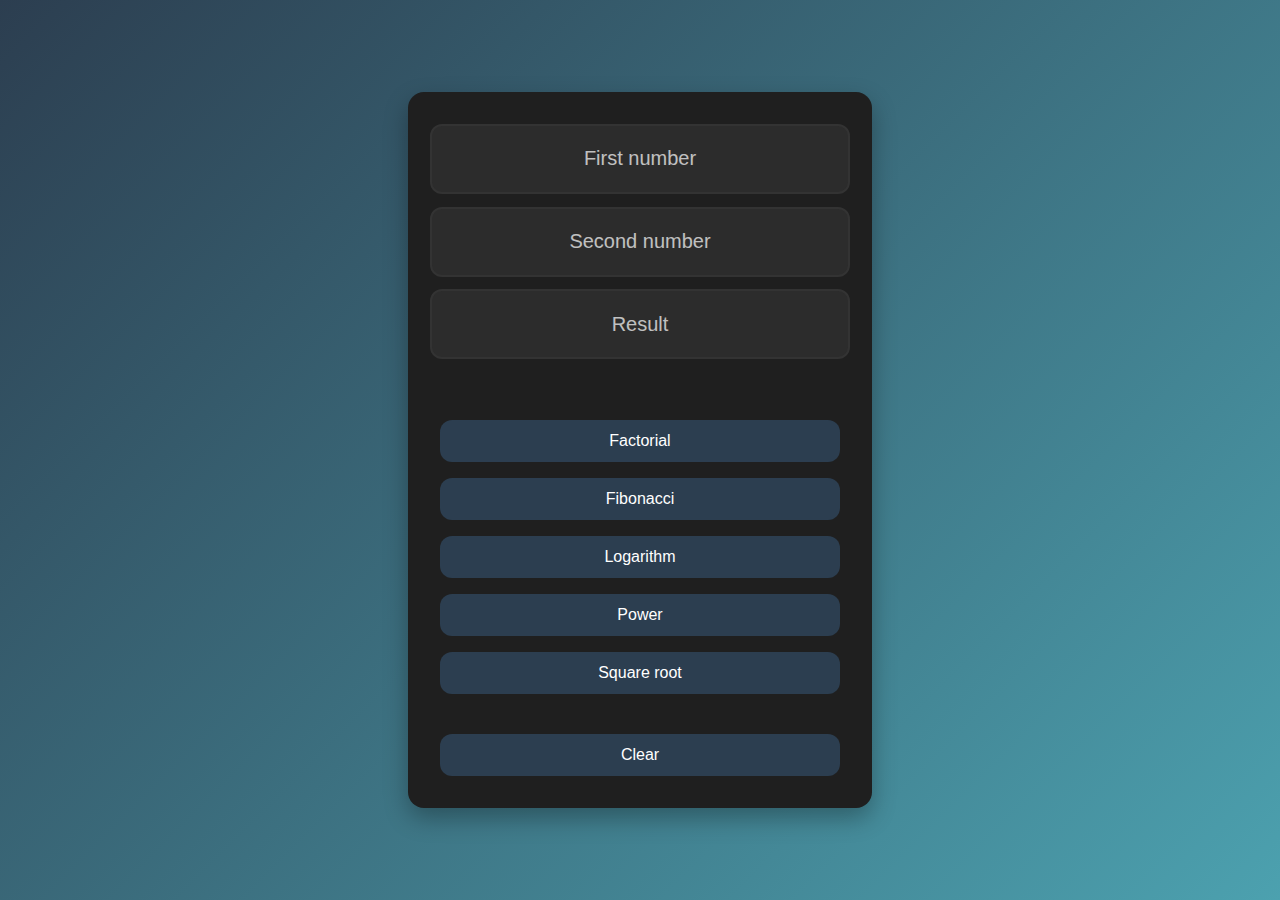
<file: templates/index.html>
<!DOCTYPE html>
<html lang="en">
    <head>
        <meta charset="UTF-8">
        <title>Math Microservice</title>
        <link rel="stylesheet" href="/static/style.css">
        <link rel="icon" href="/static/favicon.png" type="image/x-icon">
    </head>
    <body>
        <div class="container">
            <input id="input1" type="text" placeholder="First number" class="input-box">
            <input id="input2" type="text" placeholder="Second number" class="input-box">
            <input id="result" type="text" placeholder="Result" class="input-box" readonly>

            <div class="button-layout">
                <div class="button-group">
                    <button onclick="submitData('factorial')">Factorial</button>
                    <button onclick="submitData('fibonacci')">Fibonacci</button>
                    <button onclick="submitData('logarithm')">Logarithm</button>
                    <button onclick="submitData('power')">Power</button>
                    <button onclick="submitData('sqrt')">Square root</button>
                </div>
                <div class="button-group single-button">
                    <button onclick="clearInputs()">Clear</button>
                </div>
            </div>
        </div>
        <script>
            let currentOperation = "";

            function clearInputs() {
              console.log("Call of the function clear");
              document.getElementById('input1').value = '';
              document.getElementById('input2').value = '';
              document.getElementById('result').value = '';
              currentOperation = "";
            }

            async function submitData(operation) {
              console.log("An operation taken");
              currentOperation = operation;

              const val1 = document.getElementById('input1').value;
              const val2 = document.getElementById('input2').value;
              const resultBox = document.getElementById('result');

              if(["factorial", "fibonacci", "sqrt"].includes(currentOperation)) {
                if(!isValidInteger(val1)) {
                  resultBox.value = "Error: Input must be an integer";
                  return;
                }
                else if(val2 !== '') {
                  resultBox.value = "Error: Too many arguments";
                  return;
                }
              }

              if(["logarithm", "power"].includes(currentOperation)) {
                if(!isValidInteger(val1) || !isValidInteger(val2)) {
                  resultBox.value = "Error: Inputs must be integers";
                  return;
                }
              }

              let url = "";
              let numbers = {};

              console.log("URL assignment");

              switch(currentOperation) {
                case "factorial":
                  url = "/factorial";
                  numbers = {n: parseInt(val1)};
                  break;
                case "fibonacci":
                  url = "/fibonacci";
                  numbers = {n: parseInt(val1)};
                  break;
                case "logarithm":
                  url = "/log";
                  numbers = {input: parseInt(val1), base: parseInt(val2)};
                  break;
                case "power":
                  url = "/pow";
                  numbers = {base: parseInt(val1), exponent: parseInt(val2)};
                  break;
                case "sqrt":
                  url = "/sqrt";
                  numbers = {input: parseInt(val1)};
                  break;
                default:
                  resultBox.value = "Invalid operation";
                  return;
              }

              console.log("Switch made");

              try {
                const res = await fetch(url, {
                  method: "POST",
                  headers: {"Content-Type": "application/json"},
                  body: JSON.stringify(numbers)
                });

                console.log("Fetch");

                if(!res.ok) {
                  const err = await res.json();
                  if(err.detail) {
                    const message = Array.isArray(err.detail) ? err.detail[0].msg : err.detail;
                    resultBox.value = `Error: ${message}`;
                  } else {
                    resultBox.value = "Unknown error occurred.";
                  }
                }

                const data = await res.json();
                resultBox.value = data.result;
              } catch(err) {
                console.log(err);
              }
            }

            function isValidInteger(value) {
              if(value === "") return false;
              const parsed = Number(value);
              console.log(Number.isInteger(parsed));
              console.log(!isNaN(parsed));
              return Number.isInteger(parsed) && !isNaN(parsed);
            }
        </script>
    </body>
</html>
</file>
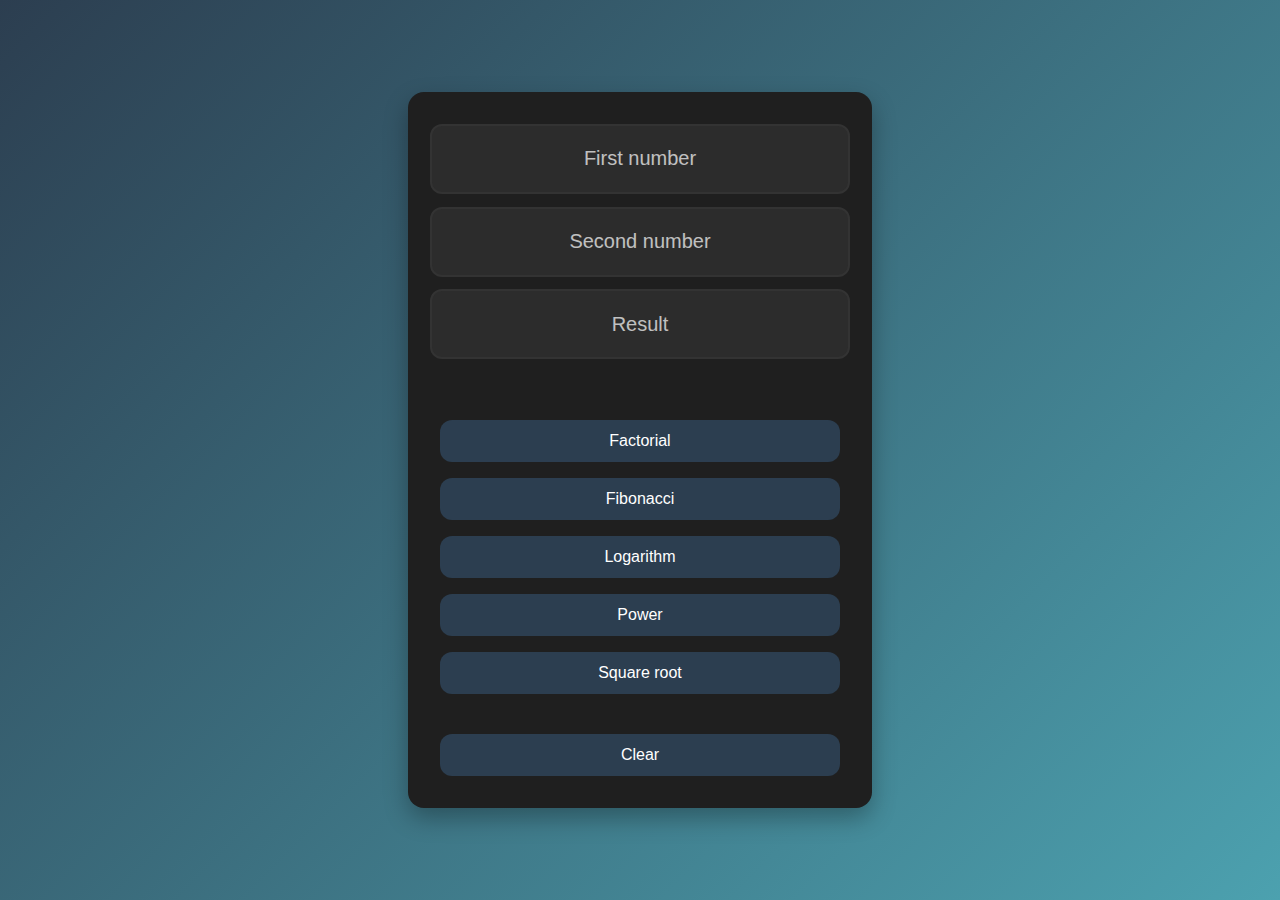
<file: application/templates/index.html>
<!DOCTYPE html>
<html lang="en">
    <head>
        <meta charset="UTF-8">
        <title>Math Microservice</title>
        <link rel="stylesheet" href="/static/style.css">
    </head>
    <body>
        <div class="container">
            <input id="input1" type="text" placeholder="First number" class="input-box">
            <input id="input2" type="text" placeholder="Second number" class="input-box">
            <input id="result" type="text" placeholder="Result" class="input-box" readonly>

            <div class="button-layout">
                <div class="button-group">
                    <button onclick="submitData('factorial')">Factorial</button>
                    <button onclick="submitData('fibonacci')">Fibonacci</button>
                    <button onclick="submitData('logarithm')">Logarithm</button>
                    <button onclick="submitData('power')">Power</button>
                    <button onclick="submitData('sqrt')">Square root</button>
                </div>
                <div class="button-group single-button">
                    <button onclick="clearInputs()">Clear</button>
                </div>
            </div>
        </div>
        <script>
            let currentOperation = "";

            function clearInputs() {
              console.log("Call of the function clear");
              document.getElementById('input1').value = '';
              document.getElementById('input2').value = '';
              document.getElementById('result').value = '';
              currentOperation = "";
            }

            async function submitData(operation) {
              console.log("An operation taken");
              currentOperation = operation;

              const val1 = document.getElementById('input1').value;
              const val2 = document.getElementById('input2').value;
              const resultBox = document.getElementById('result');

              if(["factorial", "fibonacci", "sqrt"].includes(currentOperation)) {
                if(!isValidInteger(val1)) {
                  resultBox.value = "Error: Input must be an integer";
                  return;
                }
                else if(val2 !== '') {
                  resultBox.value = "Error: Too many arguments";
                  return;
                }
              }

              if(["logarithm", "power"].includes(currentOperation)) {
                if(!isValidInteger(val1) || !isValidInteger(val2)) {
                  resultBox.value = "Error: Inputs must be integers";
                  return;
                }
              }

              let url = "";
              let numbers = {};

              console.log("URL assignment");

              switch(currentOperation) {
                case "factorial":
                  url = "/factorial";
                  numbers = {n: parseInt(val1)};
                  break;
                case "fibonacci":
                  url = "/fibonacci";
                  numbers = {n: parseInt(val1)};
                  break;
                case "logarithm":
                  url = "/log";
                  numbers = {input: parseInt(val1), base: parseInt(val2)};
                  break;
                case "power":
                  url = "/pow";
                  numbers = {base: parseInt(val1), exponent: parseInt(val2)};
                  break;
                case "sqrt":
                  url = "/sqrt";
                  numbers = {input: parseInt(val1)};
                  break;
                default:
                  resultBox.value = "Invalid operation";
                  return;
              }

              console.log("Switch made");

              try {
                const res = await fetch(url, {
                  method: "POST",
                  headers: {"Content-Type": "application/json"},
                  body: JSON.stringify(numbers)
                });

                console.log("Fetch");

                if(!res.ok) {
                  const err = await res.json();
                  if(err.detail) {
                    const message = Array.isArray(err.detail) ? err.detail[0].msg : err.detail;
                    resultBox.value = `Error: ${message}`;
                  } else {
                    resultBox.value = "Unknown error occurred.";
                  }
                }

                const data = await res.json();
                resultBox.value = data.result;
              } catch(err) {
                console.log(err);
              }
            }

            function isValidInteger(value) {
              if(value === "") return false;
              const parsed = Number(value);
              console.log(Number.isInteger(parsed));
              console.log(!isNaN(parsed));
              return Number.isInteger(parsed) && !isNaN(parsed);
            }
        </script>
    </body>
</html>
</file>
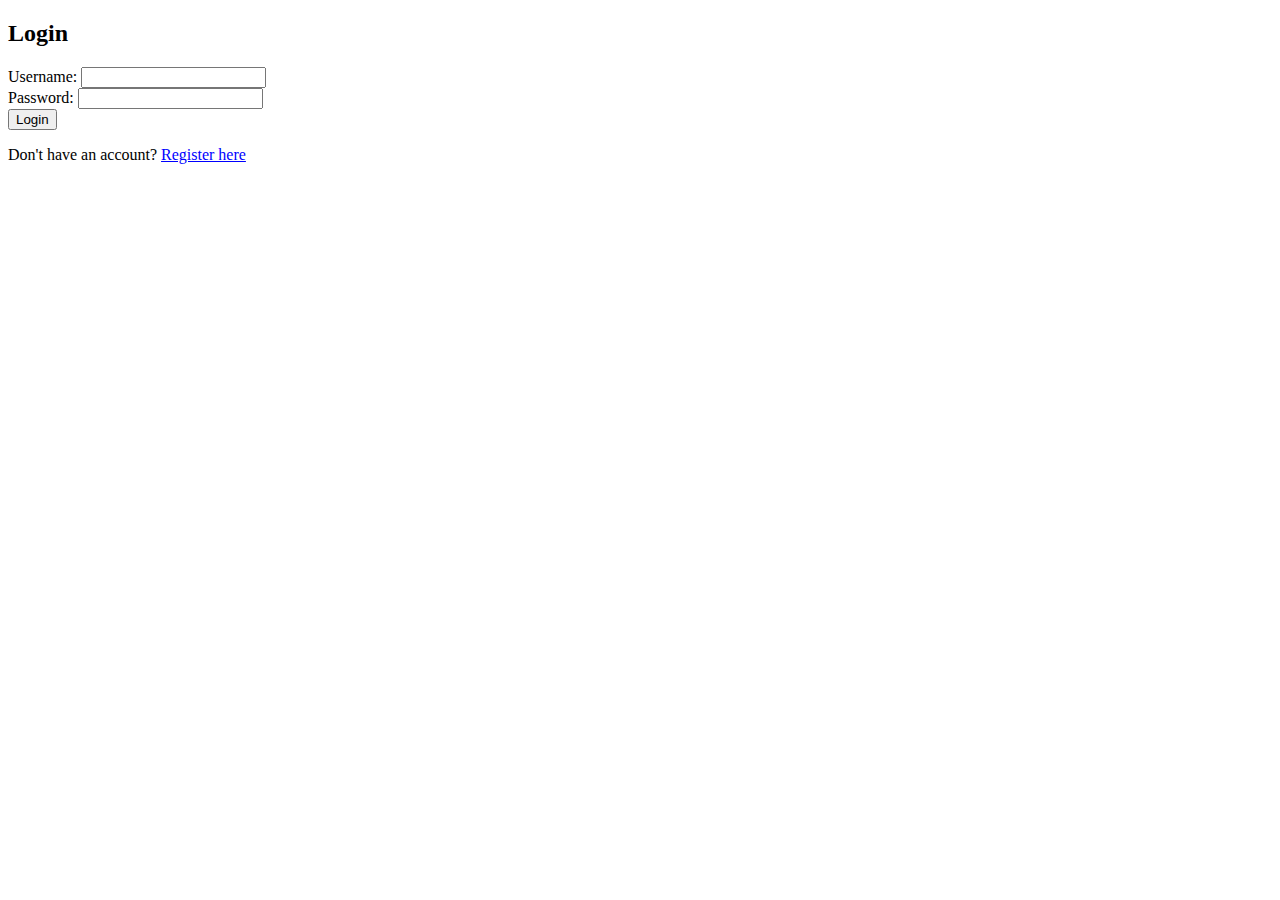
<file: templates/login.html>
<!-- templates/login.html -->
<!DOCTYPE html>
<html>
<head>
    <title>Login / Register</title>
    <style>
        .hidden { display: none; }
        .toggle-link { color: blue; cursor: pointer; text-decoration: underline; }
    </style>
    <script>
        function showForm(form) {
            document.getElementById('login-form').classList.add('hidden');
            document.getElementById('register-form').classList.add('hidden');
            document.getElementById(form + '-form').classList.remove('hidden');
        }

        async function handleLogin(event) {
            event.preventDefault();
            const username = document.getElementById("login-username").value;
            const password = document.getElementById("login-password").value;
            const response = await fetch("/login", {
                method: "POST",
                headers: { "Content-Type": "application/json" },
                body: JSON.stringify({ username, password }),
                credentials: "include"
            });
            if (response.ok) {
                const data = await response.json();
                document.cookie = `access_token=${data.access_token}; path=/; SameSite=Lax`;
                window.location.href = "/";
            } else {
                alert("Invalid username or password");
            }
        }

        async function handleRegister(event) {
            event.preventDefault();
            const username = document.getElementById("register-username").value;
            const password = document.getElementById("register-password").value;
            const response = await fetch("/register", {
                method: "POST",
                headers: { "Content-Type": "application/json" },
                body: JSON.stringify({ username, password }),
                credentials: "include"
            });
            if (response.ok) {
                const data = await response.json();
                document.cookie = `access_token=${data.access_token}; path=/; SameSite=Lax`;
                window.location.href = "/";
            } else {
                alert("Registration failed");
            }
        }
    </script>
</head>
<body>
    <div id="login-form">
        <h2>Login</h2>
        <form onsubmit="handleLogin(event)">
            <label for="login-username">Username:</label>
            <input id="login-username" name="username" type="text" required>
            <br>
            <label for="login-password">Password:</label>
            <input id="login-password" name="password" type="password" required>
            <br>
            <button type="submit">Login</button>
        </form>
        <p>Don't have an account? <span class="toggle-link" onclick="showForm('register')">Register here</span></p>
    </div>
    <div id="register-form" class="hidden">
        <h2>Register</h2>
        <form onsubmit="handleRegister(event)">
            <label for="register-username">Username:</label>
            <input id="register-username" name="username" type="text" required>
            <br>
            <label for="register-password">Password:</label>
            <input id="register-password" name="password" type="password" required>
            <br>
            <button type="submit">Register</button>
        </form>
        <p>Already have an account? <span class="toggle-link" onclick="showForm('login')">Log in here</span></p>
    </div>
    <script>
        // Show login form by default
        showForm('login');
    </script>
</body>
</html>
</file>
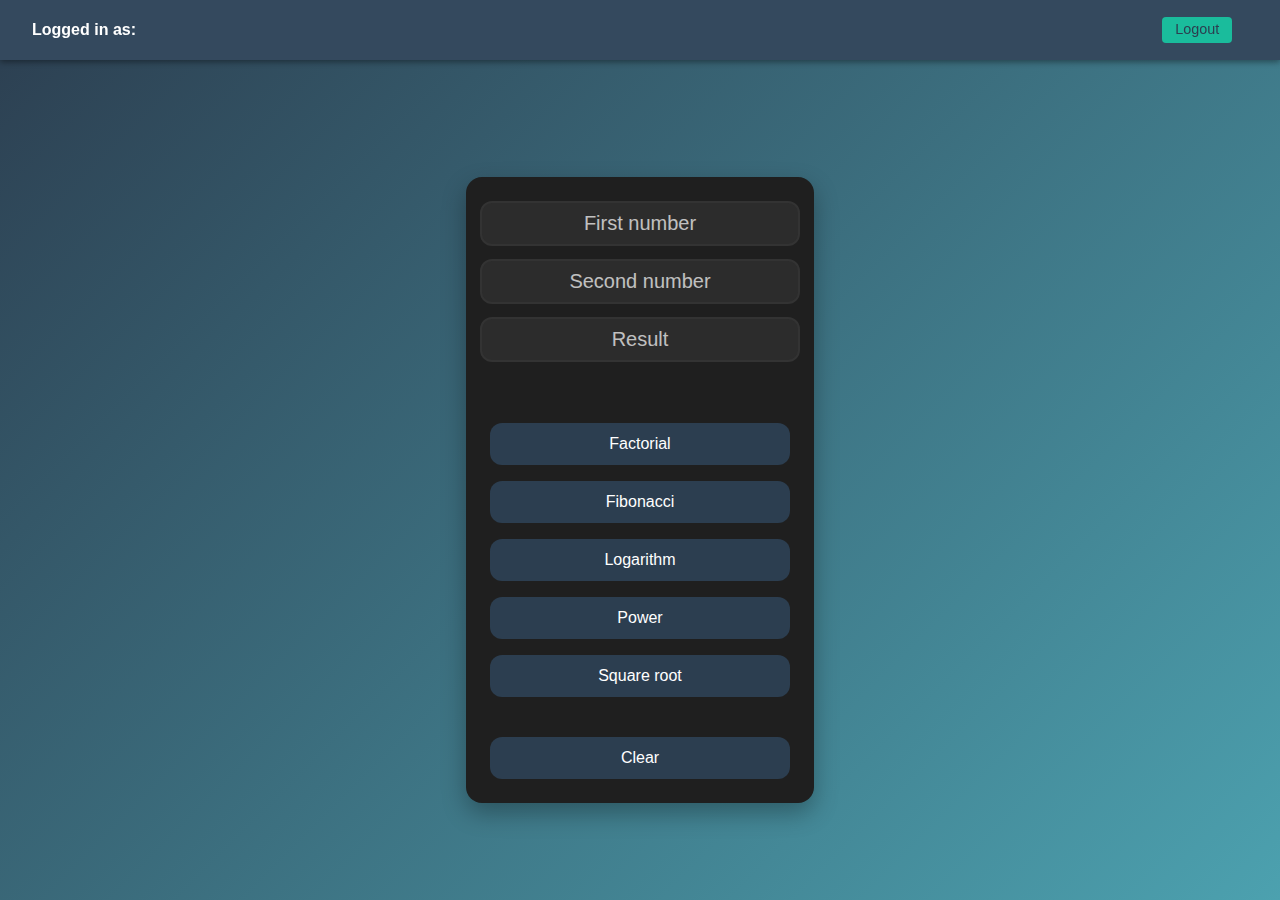
<file: templates/menu.html>
<!DOCTYPE html>
<html lang="en">
    <head>
        <meta charset="UTF-8">
        <meta name="viewport" content="width=device-width, initial-scale=1.0">
        <title>Math Microservice</title>
        <link rel="stylesheet" href="/static/menu.css">
        <link rel="icon" href="/static/menu.png" type="image/x-icon">
    </head>
    <body>
        <header class="top-bar">
           <div class="user-info">
             Logged in as: <span id="username"></span>
           </div>
           <button class="logout-btn" onclick="logout()">Logout</button>
         </header>
         <main class="main-content">
           <div class="container">
            <input id="input1" type="text" placeholder="First number" class="input-box">
            <input id="input2" type="text" placeholder="Second number" class="input-box">
            <input id="result" type="text" placeholder="Result" class="input-box" readonly>

            <div class="button-layout">
                <div class="button-group">
                    <button onclick="submitData('factorial')">Factorial</button>
                    <button onclick="submitData('fibonacci')">Fibonacci</button>
                    <button onclick="submitData('logarithm')">Logarithm</button>
                    <button onclick="submitData('power')">Power</button>
                    <button onclick="submitData('sqrt')">Square root</button>
                </div>
                <div class="button-group single-button">
                    <button onclick="clearInputs()">Clear</button>
                </div>
            </div>
           </div>
        </main>
        <script src="/static/sync.js"></script>
        <script src="/static/menu.js"></script>
    </body>
</html>
</file>
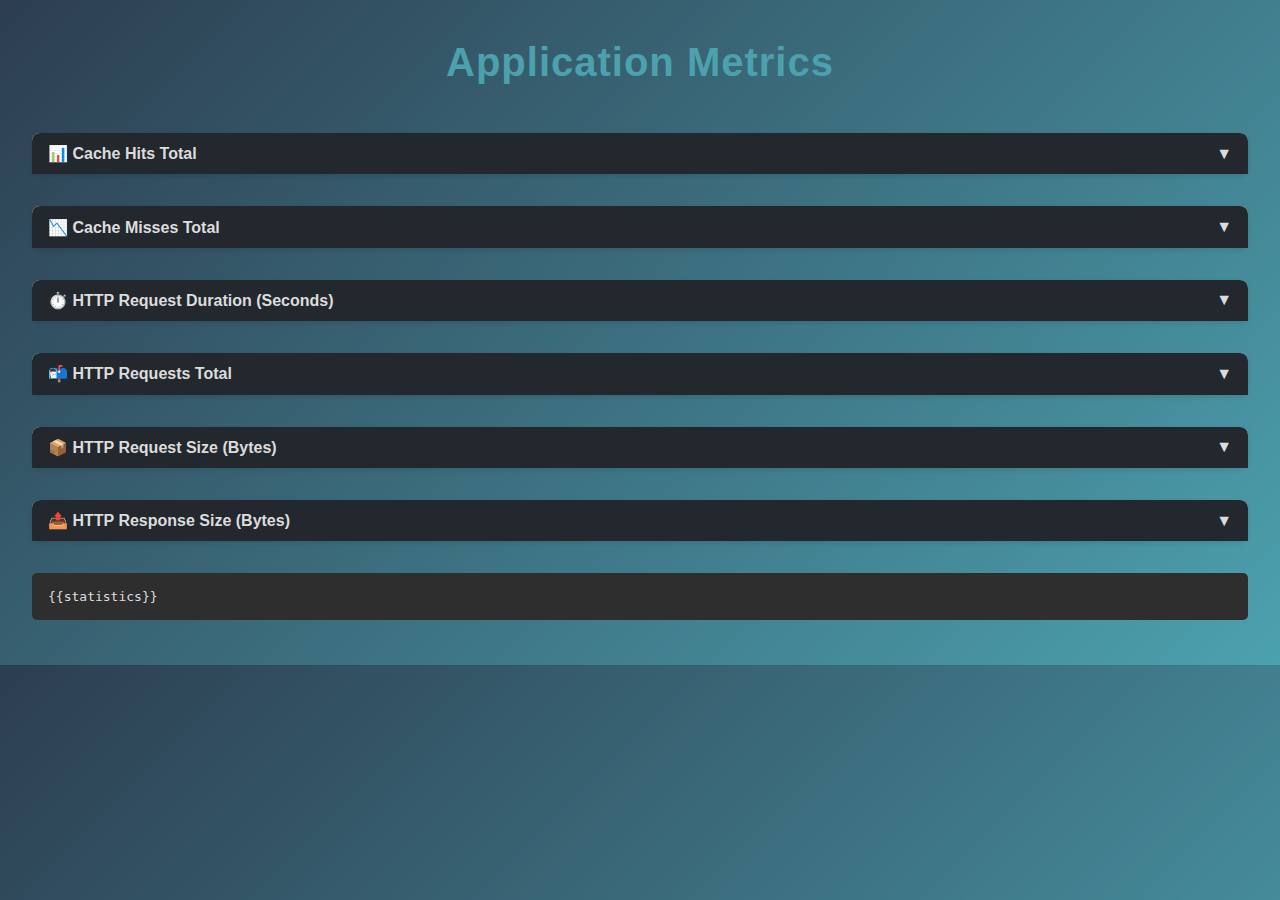
<file: templates/statistics.html>
<!DOCTYPE html>
<html>
  <head>
    <title>Application Metrics</title>
    <link rel="icon" href="/static/statistics.png" type="image/x-icon">
    <link rel="stylesheet" href="/static/statistics.css">
  </head>
  <body>
    <h1>Application Metrics</h1>

    <div class="panel">
      <div class="panel-menu-bar" onclick="togglePanel(this)">
        <span>📊 Cache Hits Total</span>
        <span>▼</span>
      </div>
      <div class="panel-iframe">
        <iframe src="http://localhost:3000/d-solo/7629f437-ecbd-46f4-bf46-7faf91a5f9b5/cache-hits-total?orgId=1&refresh=5s&from=now-15m&to=now&timezone=browser&panelId=1&__feature.dashboardSceneSolo=true" width="450" height="400" frameborder="0"></iframe>
      </div>
    </div>

    <div class="panel">
      <div class="panel-menu-bar" onclick="togglePanel(this)">
        <span>📉 Cache Misses Total</span>
        <span>▼</span>
      </div>
      <div class="panel-iframe">
        <iframe src="http://localhost:3000/d-solo/02d44238-6af6-43fb-b495-f9bbbfa5dcaa/cache-missing-total?orgId=1&refresh=5s&from=now-15m&to=now&timezone=browser&panelId=1&__feature.dashboardSceneSolo=true" width="450" height="400" frameborder="0"></iframe>
      </div>
    </div>

    <div class="panel">
      <div class="panel-menu-bar" onclick="togglePanel(this)">
        <span>⏱️ HTTP Request Duration (Seconds)</span>
        <span>▼</span>
      </div>
      <div class="panel-iframe">
        <iframe src="http://localhost:3000/d-solo/b44f61d9-b130-4da3-9bef-74ab0b3992fc/http-request-duration-seconds?orgId=1&refresh=5s&from=now-15m&to=now&timezone=browser&panelId=1&__feature.dashboardSceneSolo=true" width="450" height="400" frameborder="0"></iframe>
      </div>
    </div>

    <div class="panel">
      <div class="panel-menu-bar" onclick="togglePanel(this)">
        <span>📬 HTTP Requests Total</span>
        <span>▼</span>
      </div>
      <div class="panel-iframe">
        <iframe src="http://localhost:3000/d-solo/c053b0d1-b6b4-4fd7-9e82-7af7c9f8dea4/http-requests-total?orgId=1&refresh=5s&from=now-15m&to=now&timezone=browser&panelId=1&__feature.dashboardSceneSolo=true" width="450" height="400" frameborder="0"></iframe>
      </div>
    </div>

    <div class="panel">
      <div class="panel-menu-bar" onclick="togglePanel(this)">
        <span>📦 HTTP Request Size (Bytes)</span>
        <span>▼</span>
      </div>
      <div class="panel-iframe">
        <iframe src="http://localhost:3000/d-solo/0d10595b-2092-4e54-b149-e6ca0df9ed71/http-request-size-bytes?orgId=1&refresh=5s&from=now-15m&to=now&timezone=browser&panelId=1&__feature.dashboardSceneSolo=true" width="450" height="400" frameborder="0"></iframe>
      </div>
    </div>

    <div class="panel">
      <div class="panel-menu-bar" onclick="togglePanel(this)">
        <span>📤 HTTP Response Size (Bytes)</span>
        <span>▼</span>
      </div>
      <div class="panel-iframe">
        <iframe src="http://localhost:3000/d-solo/6cad98f7-dabc-41c7-93f8-bee81442af2d/http-response-size-bytes?orgId=1&refresh=5s&from=now-15m&to=now&timezone=browser&panelId=1&__feature.dashboardSceneSolo=true" width="450" height="400" frameborder="0"></iframe>
      </div>
    </div>

    <pre>{{statistics}}</pre>
  </body>
  <script src="/static/statistics.js"></script>
</html>
</file>
<file: static/style.css>
body {
  margin: 0;
  padding: 0;
  font-family: 'Segoe UI', Tahoma, Geneva, Verdana, sans-serif;
  background: linear-gradient(135deg, #2c3e50, #4ca1af);
  display: flex;
  justify-content: center;
  align-items: center;
  height: 100vh;
}

.container {
  background-color: #1f1f1f;
  padding: 2rem;
  border-radius: 16px;
  box-shadow: 0 10px 25px rgba(0, 0, 0, 0.3);
  display: flex;
  flex-direction: column;
  align-items: center;
  gap 1.2rem;
  width: 400px;
}

.input-box {
  width: 100%;
  height: 50px;
  font-size: 20px;
  padding: 8px;
  text-align: center;
  border: 2px solid #333;
  border-radius: 12px;
  background-color: #2c2c2c;
  color: white;
  transition: all 0.3s ease-in-out;
  margin-bottom: 0.8rem;
}

.input-box::placeholder {
  color: white;
  opacity: 0.7;
}

.input-box:focus {
  border-color: #4ca1af;
  outline: none;
  box-shadow: 0 0 10px rgba(76, 161, 175, 0.5);
}

.button-layout {
  width: 100%;
  display: flex;
  flex-direction: column;
  gap: 1rem;
  margin-top: 1.5rem;
}

.button-group {
  display: flex;
  flex-direction: column;
  gap: 1rem;
  margin-top: 1.5rem;
  width: 100%;
}

.button-group.single-button button {
  flex: 1;
}

button {
  flex: 1 1 calc(20% - 0.8rem);
  padding: 12px;
  font-size: 16px;
  border-radius: 12px;
  border: none;
  /* background: linear-gradient(to right, #4ca1af, #2c3e50); */
  background: #2c3e50;
  color: white;
  cursor: pointer;
  transition: transform 0.2s ease, box-shadow 0.2s ease;
}

button:hover {
  transform: translateY(-2px);
  box-shadow: 0 8px 20px rgba(0, 0, 0, 0.4);
}

button:active {
  transform: scale(0.98);
}
</file>
<file: static/menu.css>
html {
  height: 100%;
  margin: 0;
  padding: 0;
  background: linear-gradient(135deg, #2c3e50, #4ca1af)
              no-repeat center center fixed;
  background-size: cover;
}

body {
  margin: 0;
  padding: 0;
  display: flex;
  flex-direction: column;
  height: 100%;
  overflow: hidden;
  font-family: 'Segoe UI', Tahoma, Geneva, Verdana, sans-serif;
  background: transparent;
}

.top-bar {
  position: fixed;
  top: 0;
  left: 0;
  right: 0;
  height: 60px;
  box-sizing: border-box;
  font-family: 'Segoe UI', Tahoma, Geneva, Verdana, sans-serif;
  background-color: #34495e;
  display: flex;
  align-items: center;
  justify-content: space-between;
  padding: 0 2rem;
  box-shadow: 0 2px 6px rgba(0,0,0,0.4);
  z-index: 1000;
}

.top-bar .user-info {
  color: #fff;
  font-size: 1rem;
  font-weight: 600;
}

.top-bar .logout-btn {
  flex: 0 0 auto;
  display: inline-block;
  width: auto;
  min-width: 0;
  padding: 0.3rem 0.8rem;
  margin-right: 1rem;
  font-size: 0.9rem;
  line-height: 1.2;
  background-color: #1abc9c;
  color: #2c3e50;
  border: none;
  border-radius: 4px;
  cursor: pointer;
  transition: background-color 0.2s ease, transform 0.1s ease;
}

.top-bar .logout-btn:hover {
  background-color: #16a085; /* slightly deeper teal */
  transform: translateY(-1px);
}

.main-content {
  flex: 1;
  display: flex;
  justify-content: center;
  align-items: center;
  padding-top: 80px;
  background: transparent;
}

.main-content .container {
  background-color: #1f1f1f;
  padding: 1.5rem;
  border-radius: 16px;
  box-shadow: 0 10px 25px rgba(0, 0, 0, 0.3);
  display: flex;
  flex-direction: column;
  align-items: center;
  gap 0.8rem;
  width: 300px;
  height: auto;
  min-height: 0;
}

.input-box {
  width: 100%;
  height: 25px;
  font-size: 20px;
  padding: 8px;
  text-align: center;
  border: 2px solid #333;
  border-radius: 12px;
  background-color: #2c2c2c;
  color: white;
  transition: all 0.3s ease-in-out;
  margin-bottom: 0.8rem;
}

.input-box::placeholder {
  color: white;
  opacity: 0.7;
}

.input-box:focus {
  border-color: #4ca1af;
  outline: none;
  box-shadow: 0 0 10px rgba(76, 161, 175, 0.5);
}

.button-layout {
  width: 100%;
  display: flex;
  flex-direction: column;
  gap: 1rem;
  margin-top: 1.5rem;
}

.button-group {
  display: flex;
  flex-direction: column;
  gap: 1rem;
  margin-top: 1.5rem;
  width: 100%;
}

.button-group.single-button button {
  flex: 1;
}

button {
  flex: 1 1 calc(20% - 0.8rem);
  padding: 12px;
  font-size: 16px;
  border-radius: 12px;
  border: none;
  /* background: linear-gradient(to right, #4ca1af, #2c3e50); */
  background: #2c3e50;
  color: white;
  cursor: pointer;
  transition: transform 0.2s ease, box-shadow 0.2s ease;
}

button:hover {
  transform: translateY(-2px);
  box-shadow: 0 8px 20px rgba(0, 0, 0, 0.4);
}

button:active {
  transform: scale(0.98);
}
</file>
<file: static/statistics.css>
html, body {
  overscroll-behavior: none;
}

body {
  height: 100%;
  font-family: 'Segoe UI', Tahoma, Geneva, Verdana, sans-serif;
  background: linear-gradient(135deg, #2c3e50, #4ca1af);
  color: #dcdcdc;
  padding: 2rem;
  margin: 0;
}

h1 {
  text-align: center;
  color: #4ca1af;
  font-size: 2.5rem;
  margin-top: 0.5rem;
  margin-bottom: 3rem;
  letter-spacing: 1px;
}

pre {
  background-color: #2e2e2e;
  padding: 1rem;
  border-radius: 5px;
  overflow-x: auto;
  white-space: pre-wrap;
  width: 100%;
  box-sizing: border-box;
}

.panel {
  background-color: white;
  padding: 0;
  border-radius: 8px;
  box-shadow: 0 2px 5px rgba(0, 0, 0, 0.1);
  margin-bottom: 2rem;
  width: 100%;
}

.panel-menu-bar {
  background: #23272e;
  color: #dcdcdc;
  padding: 0.7rem 1rem;
  border-radius: 8px 8px 0 0;
  cursor: pointer;
  font-weight: bold;
  display: flex;
  align-items: center;
  justify-content: space-between;
  box-sizing: border-box;
  width: 100%;
}

.panel-iframe {
  display: none;
  padding: 1.5rem;
  width: 100%;
  box-sizing: border-box;
  min-height: 450px;
}

.panel.open .panel-iframe {
  display: block;
}

.panel h2 {
  font-size: 1.3rem;
  color: #333;
  margin-bottom: 0 0 1rem 0;
}

iframe {
  border: none;
  width: 100%;
  height: 400px;
  border-radius: 4px;
}
</file>
